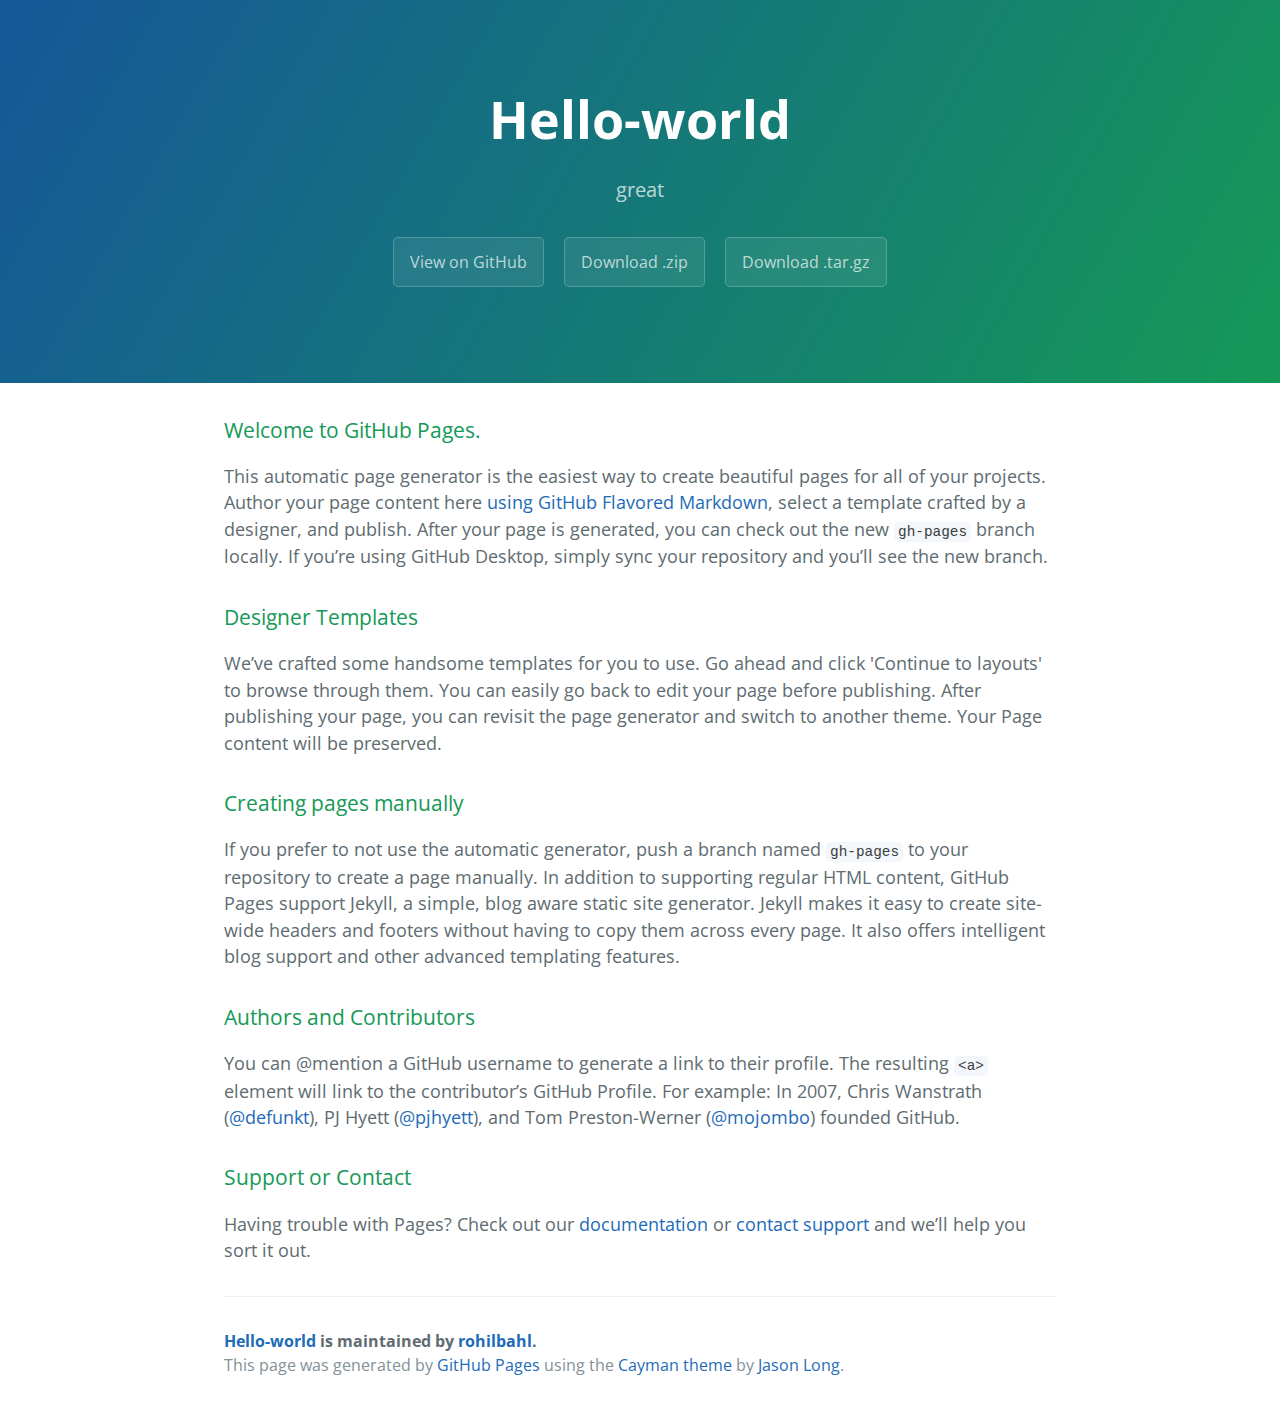
<file: index.html>
<!DOCTYPE html>
<html lang="en-us">
  <head>
    <meta charset="UTF-8">
    <title>Hello-world by rohilbahl</title>
    <meta name="viewport" content="width=device-width, initial-scale=1">
    <link rel="stylesheet" type="text/css" href="stylesheets/normalize.css" media="screen">
    <link href='https://fonts.googleapis.com/css?family=Open+Sans:400,700' rel='stylesheet' type='text/css'>
    <link rel="stylesheet" type="text/css" href="stylesheets/stylesheet.css" media="screen">
    <link rel="stylesheet" type="text/css" href="stylesheets/github-light.css" media="screen">
  </head>
  <body>
    <section class="page-header">
      <h1 class="project-name">Hello-world</h1>
      <h2 class="project-tagline">great</h2>
      <a href="https://github.com/rohilbahl/Hello-World" class="btn">View on GitHub</a>
      <a href="https://github.com/rohilbahl/Hello-World/zipball/master" class="btn">Download .zip</a>
      <a href="https://github.com/rohilbahl/Hello-World/tarball/master" class="btn">Download .tar.gz</a>
    </section>

    <section class="main-content">
      <h3>
<a id="welcome-to-github-pages" class="anchor" href="#welcome-to-github-pages" aria-hidden="true"><span aria-hidden="true" class="octicon octicon-link"></span></a>Welcome to GitHub Pages.</h3>

<p>This automatic page generator is the easiest way to create beautiful pages for all of your projects. Author your page content here <a href="https://guides.github.com/features/mastering-markdown/">using GitHub Flavored Markdown</a>, select a template crafted by a designer, and publish. After your page is generated, you can check out the new <code>gh-pages</code> branch locally. If you’re using GitHub Desktop, simply sync your repository and you’ll see the new branch.</p>

<h3>
<a id="designer-templates" class="anchor" href="#designer-templates" aria-hidden="true"><span aria-hidden="true" class="octicon octicon-link"></span></a>Designer Templates</h3>

<p>We’ve crafted some handsome templates for you to use. Go ahead and click 'Continue to layouts' to browse through them. You can easily go back to edit your page before publishing. After publishing your page, you can revisit the page generator and switch to another theme. Your Page content will be preserved.</p>

<h3>
<a id="creating-pages-manually" class="anchor" href="#creating-pages-manually" aria-hidden="true"><span aria-hidden="true" class="octicon octicon-link"></span></a>Creating pages manually</h3>

<p>If you prefer to not use the automatic generator, push a branch named <code>gh-pages</code> to your repository to create a page manually. In addition to supporting regular HTML content, GitHub Pages support Jekyll, a simple, blog aware static site generator. Jekyll makes it easy to create site-wide headers and footers without having to copy them across every page. It also offers intelligent blog support and other advanced templating features.</p>

<h3>
<a id="authors-and-contributors" class="anchor" href="#authors-and-contributors" aria-hidden="true"><span aria-hidden="true" class="octicon octicon-link"></span></a>Authors and Contributors</h3>

<p>You can @mention a GitHub username to generate a link to their profile. The resulting <code>&lt;a&gt;</code> element will link to the contributor’s GitHub Profile. For example: In 2007, Chris Wanstrath (<a href="https://github.com/defunkt" class="user-mention">@defunkt</a>), PJ Hyett (<a href="https://github.com/pjhyett" class="user-mention">@pjhyett</a>), and Tom Preston-Werner (<a href="https://github.com/mojombo" class="user-mention">@mojombo</a>) founded GitHub.</p>

<h3>
<a id="support-or-contact" class="anchor" href="#support-or-contact" aria-hidden="true"><span aria-hidden="true" class="octicon octicon-link"></span></a>Support or Contact</h3>

<p>Having trouble with Pages? Check out our <a href="https://help.github.com/pages">documentation</a> or <a href="https://github.com/contact">contact support</a> and we’ll help you sort it out.</p>

      <footer class="site-footer">
        <span class="site-footer-owner"><a href="https://github.com/rohilbahl/Hello-World">Hello-world</a> is maintained by <a href="https://github.com/rohilbahl">rohilbahl</a>.</span>

        <span class="site-footer-credits">This page was generated by <a href="https://pages.github.com">GitHub Pages</a> using the <a href="https://github.com/jasonlong/cayman-theme">Cayman theme</a> by <a href="https://twitter.com/jasonlong">Jason Long</a>.</span>
      </footer>

    </section>

  
  </body>
</html>
</file>
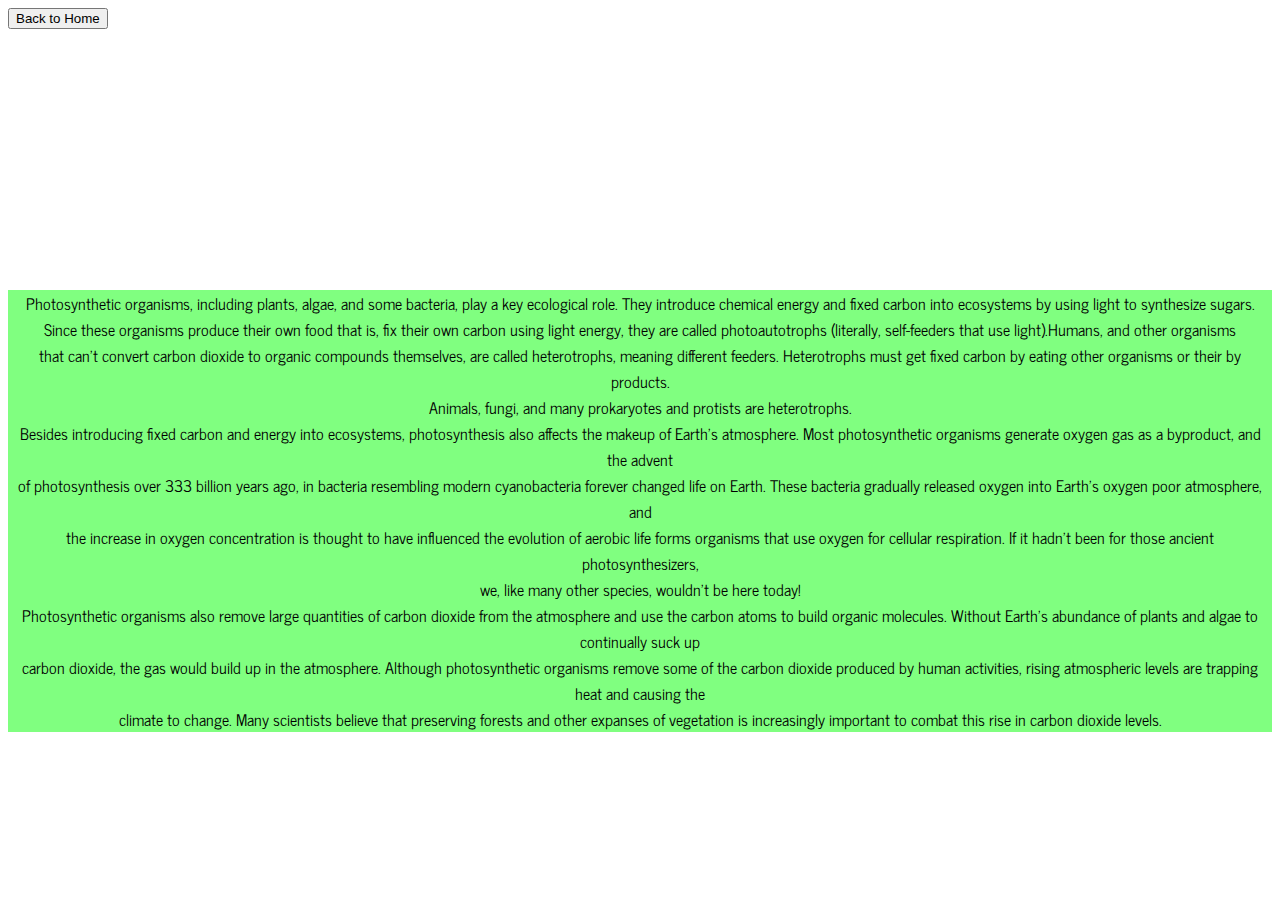
<file: dark.html>
<DOCTYPE! html>
    <head>
         <title>Dark Reaction</title>
         <link rel="stylesheet" href="css/importance.css" />
</head>
<body>
    <form method="get" action="file:///C:/Users/home%20laptop/Desktop/HtmlCss/bio.html">
        <button type="submit" class="b1" >Back to Home</button>
</form>
    <header>
        <h1>THE IMPORTANCE OF PHOTOSYNTHESIS</h1>
    </header>
    <article>
        

<p>Photosynthetic organisms, including plants, algae, and some bacteria, play a key ecological role. They introduce chemical energy and fixed carbon into ecosystems by using light to synthesize sugars.<br/>
    Since these organisms produce their own food that is, fix their own carbon using light energy, they are called photoautotrophs (literally, self-feeders that use light).Humans, and other organisms <br/>
    that can&#8217t convert carbon dioxide to organic compounds themselves, are called heterotrophs, meaning different feeders. Heterotrophs must get fixed carbon by eating other organisms or their by products. <br/>
    Animals, fungi, and many prokaryotes and protists are heterotrophs.<br/>
    Besides introducing fixed carbon and energy into ecosystems, photosynthesis also affects the makeup of Earth&#8217s atmosphere. Most photosynthetic organisms generate oxygen gas as a byproduct, and the advent<br/>
     of photosynthesis over 333 billion years ago, in bacteria resembling modern cyanobacteria forever changed life on Earth. These bacteria gradually released oxygen into Earth&#8217s oxygen poor atmosphere, and <br/>
     the increase in oxygen concentration is thought to have influenced the evolution of aerobic life forms organisms that use oxygen for cellular respiration. If it hadn&#8217t been for those ancient photosynthesizers,<br/>
      we, like many other species, wouldn&#8217t be here today!<br/>
Photosynthetic organisms also remove large quantities of carbon dioxide from the atmosphere and use the carbon atoms to build organic molecules. Without Earth&#8217s abundance of plants and algae to continually suck up <br/>
carbon dioxide, the gas would build up in the atmosphere. Although photosynthetic organisms remove some of the carbon dioxide produced by human activities, rising atmospheric levels are trapping heat and causing the<br/>
 climate to change. Many scientists believe that preserving forests and other expanses of vegetation is increasingly important to combat this rise in carbon dioxide levels.</p>


</body>
</html>
</file>
<file: stylesheets/stylesheet.css>
* {
  box-sizing: border-box; }

body {
  padding: 0;
  margin: 0;
  font-family: "Open Sans", "Helvetica Neue", Helvetica, Arial, sans-serif;
  font-size: 16px;
  line-height: 1.5;
  color: #606c71; }

a {
  color: #1e6bb8;
  text-decoration: none; }
  a:hover {
    text-decoration: underline; }

.btn {
  display: inline-block;
  margin-bottom: 1rem;
  color: rgba(255, 255, 255, 0.7);
  background-color: rgba(255, 255, 255, 0.08);
  border-color: rgba(255, 255, 255, 0.2);
  border-style: solid;
  border-width: 1px;
  border-radius: 0.3rem;
  transition: color 0.2s, background-color 0.2s, border-color 0.2s; }
  .btn + .btn {
    margin-left: 1rem; }

.btn:hover {
  color: rgba(255, 255, 255, 0.8);
  text-decoration: none;
  background-color: rgba(255, 255, 255, 0.2);
  border-color: rgba(255, 255, 255, 0.3); }

@media screen and (min-width: 64em) {
  .btn {
    padding: 0.75rem 1rem; } }

@media screen and (min-width: 42em) and (max-width: 64em) {
  .btn {
    padding: 0.6rem 0.9rem;
    font-size: 0.9rem; } }

@media screen and (max-width: 42em) {
  .btn {
    display: block;
    width: 100%;
    padding: 0.75rem;
    font-size: 0.9rem; }
    .btn + .btn {
      margin-top: 1rem;
      margin-left: 0; } }

.page-header {
  color: #fff;
  text-align: center;
  background-color: #159957;
  background-image: linear-gradient(120deg, #155799, #159957); }

@media screen and (min-width: 64em) {
  .page-header {
    padding: 5rem 6rem; } }

@media screen and (min-width: 42em) and (max-width: 64em) {
  .page-header {
    padding: 3rem 4rem; } }

@media screen and (max-width: 42em) {
  .page-header {
    padding: 2rem 1rem; } }

.project-name {
  margin-top: 0;
  margin-bottom: 0.1rem; }

@media screen and (min-width: 64em) {
  .project-name {
    font-size: 3.25rem; } }

@media screen and (min-width: 42em) and (max-width: 64em) {
  .project-name {
    font-size: 2.25rem; } }

@media screen and (max-width: 42em) {
  .project-name {
    font-size: 1.75rem; } }

.project-tagline {
  margin-bottom: 2rem;
  font-weight: normal;
  opacity: 0.7; }

@media screen and (min-width: 64em) {
  .project-tagline {
    font-size: 1.25rem; } }

@media screen and (min-width: 42em) and (max-width: 64em) {
  .project-tagline {
    font-size: 1.15rem; } }

@media screen and (max-width: 42em) {
  .project-tagline {
    font-size: 1rem; } }

.main-content :first-child {
  margin-top: 0; }
.main-content img {
  max-width: 100%; }
.main-content h1, .main-content h2, .main-content h3, .main-content h4, .main-content h5, .main-content h6 {
  margin-top: 2rem;
  margin-bottom: 1rem;
  font-weight: normal;
  color: #159957; }
.main-content p {
  margin-bottom: 1em; }
.main-content code {
  padding: 2px 4px;
  font-family: Consolas, "Liberation Mono", Menlo, Courier, monospace;
  font-size: 0.9rem;
  color: #383e41;
  background-color: #f3f6fa;
  border-radius: 0.3rem; }
.main-content pre {
  padding: 0.8rem;
  margin-top: 0;
  margin-bottom: 1rem;
  font: 1rem Consolas, "Liberation Mono", Menlo, Courier, monospace;
  color: #567482;
  word-wrap: normal;
  background-color: #f3f6fa;
  border: solid 1px #dce6f0;
  border-radius: 0.3rem; }
  .main-content pre > code {
    padding: 0;
    margin: 0;
    font-size: 0.9rem;
    color: #567482;
    word-break: normal;
    white-space: pre;
    background: transparent;
    border: 0; }
.main-content .highlight {
  margin-bottom: 1rem; }
  .main-content .highlight pre {
    margin-bottom: 0;
    word-break: normal; }
.main-content .highlight pre, .main-content pre {
  padding: 0.8rem;
  overflow: auto;
  font-size: 0.9rem;
  line-height: 1.45;
  border-radius: 0.3rem; }
.main-content pre code, .main-content pre tt {
  display: inline;
  max-width: initial;
  padding: 0;
  margin: 0;
  overflow: initial;
  line-height: inherit;
  word-wrap: normal;
  background-color: transparent;
  border: 0; }
  .main-content pre code:before, .main-content pre code:after, .main-content pre tt:before, .main-content pre tt:after {
    content: normal; }
.main-content ul, .main-content ol {
  margin-top: 0; }
.main-content blockquote {
  padding: 0 1rem;
  margin-left: 0;
  color: #819198;
  border-left: 0.3rem solid #dce6f0; }
  .main-content blockquote > :first-child {
    margin-top: 0; }
  .main-content blockquote > :last-child {
    margin-bottom: 0; }
.main-content table {
  display: block;
  width: 100%;
  overflow: auto;
  word-break: normal;
  word-break: keep-all; }
  .main-content table th {
    font-weight: bold; }
  .main-content table th, .main-content table td {
    padding: 0.5rem 1rem;
    border: 1px solid #e9ebec; }
.main-content dl {
  padding: 0; }
  .main-content dl dt {
    padding: 0;
    margin-top: 1rem;
    font-size: 1rem;
    font-weight: bold; }
  .main-content dl dd {
    padding: 0;
    margin-bottom: 1rem; }
.main-content hr {
  height: 2px;
  padding: 0;
  margin: 1rem 0;
  background-color: #eff0f1;
  border: 0; }

@media screen and (min-width: 64em) {
  .main-content {
    max-width: 64rem;
    padding: 2rem 6rem;
    margin: 0 auto;
    font-size: 1.1rem; } }

@media screen and (min-width: 42em) and (max-width: 64em) {
  .main-content {
    padding: 2rem 4rem;
    font-size: 1.1rem; } }

@media screen and (max-width: 42em) {
  .main-content {
    padding: 2rem 1rem;
    font-size: 1rem; } }

.site-footer {
  padding-top: 2rem;
  margin-top: 2rem;
  border-top: solid 1px #eff0f1; }

.site-footer-owner {
  display: block;
  font-weight: bold; }

.site-footer-credits {
  color: #819198; }

@media screen and (min-width: 64em) {
  .site-footer {
    font-size: 1rem; } }

@media screen and (min-width: 42em) and (max-width: 64em) {
  .site-footer {
    font-size: 1rem; } }

@media screen and (max-width: 42em) {
  .site-footer {
    font-size: 0.9rem; } }
</file>
<file: stylesheets/github-light.css>
/*
The MIT License (MIT)

Copyright (c) 2016 GitHub, Inc.

Permission is hereby granted, free of charge, to any person obtaining a copy
of this software and associated documentation files (the "Software"), to deal
in the Software without restriction, including without limitation the rights
to use, copy, modify, merge, publish, distribute, sublicense, and/or sell
copies of the Software, and to permit persons to whom the Software is
furnished to do so, subject to the following conditions:

The above copyright notice and this permission notice shall be included in all
copies or substantial portions of the Software.

THE SOFTWARE IS PROVIDED "AS IS", WITHOUT WARRANTY OF ANY KIND, EXPRESS OR
IMPLIED, INCLUDING BUT NOT LIMITED TO THE WARRANTIES OF MERCHANTABILITY,
FITNESS FOR A PARTICULAR PURPOSE AND NONINFRINGEMENT. IN NO EVENT SHALL THE
AUTHORS OR COPYRIGHT HOLDERS BE LIABLE FOR ANY CLAIM, DAMAGES OR OTHER
LIABILITY, WHETHER IN AN ACTION OF CONTRACT, TORT OR OTHERWISE, ARISING FROM,
OUT OF OR IN CONNECTION WITH THE SOFTWARE OR THE USE OR OTHER DEALINGS IN THE
SOFTWARE.

*/

.pl-c /* comment */ {
  color: #969896;
}

.pl-c1 /* constant, variable.other.constant, support, meta.property-name, support.constant, support.variable, meta.module-reference, markup.raw, meta.diff.header */,
.pl-s .pl-v /* string variable */ {
  color: #0086b3;
}

.pl-e /* entity */,
.pl-en /* entity.name */ {
  color: #795da3;
}

.pl-smi /* variable.parameter.function, storage.modifier.package, storage.modifier.import, storage.type.java, variable.other */,
.pl-s .pl-s1 /* string source */ {
  color: #333;
}

.pl-ent /* entity.name.tag */ {
  color: #63a35c;
}

.pl-k /* keyword, storage, storage.type */ {
  color: #a71d5d;
}

.pl-s /* string */,
.pl-pds /* punctuation.definition.string, string.regexp.character-class */,
.pl-s .pl-pse .pl-s1 /* string punctuation.section.embedded source */,
.pl-sr /* string.regexp */,
.pl-sr .pl-cce /* string.regexp constant.character.escape */,
.pl-sr .pl-sre /* string.regexp source.ruby.embedded */,
.pl-sr .pl-sra /* string.regexp string.regexp.arbitrary-repitition */ {
  color: #183691;
}

.pl-v /* variable */ {
  color: #ed6a43;
}

.pl-id /* invalid.deprecated */ {
  color: #b52a1d;
}

.pl-ii /* invalid.illegal */ {
  color: #f8f8f8;
  background-color: #b52a1d;
}

.pl-sr .pl-cce /* string.regexp constant.character.escape */ {
  font-weight: bold;
  color: #63a35c;
}

.pl-ml /* markup.list */ {
  color: #693a17;
}

.pl-mh /* markup.heading */,
.pl-mh .pl-en /* markup.heading entity.name */,
.pl-ms /* meta.separator */ {
  font-weight: bold;
  color: #1d3e81;
}

.pl-mq /* markup.quote */ {
  color: #008080;
}

.pl-mi /* markup.italic */ {
  font-style: italic;
  color: #333;
}

.pl-mb /* markup.bold */ {
  font-weight: bold;
  color: #333;
}

.pl-md /* markup.deleted, meta.diff.header.from-file */ {
  color: #bd2c00;
  background-color: #ffecec;
}

.pl-mi1 /* markup.inserted, meta.diff.header.to-file */ {
  color: #55a532;
  background-color: #eaffea;
}

.pl-mdr /* meta.diff.range */ {
  font-weight: bold;
  color: #795da3;
}

.pl-mo /* meta.output */ {
  color: #1d3e81;
}
</file>
<file: css/importance.css>
@font-face{
    font-family: 'Contrail One' ;
    src: url('../fonts/contrail_one.ttf') format('truetype');
}


header{
    font-family: 'Contrail One';
    text-align: center;
    color: white;
}
@font-face{
    font-family: 'News Cycle';
    src: url('../fonts/news_cycle.ttf') format('truetype');
}
article{
    font-family: 'News Cycle';
    text-align: center;
    margin-top: 200px;
    background-color: #80ff80;
}
body{
    background-image: url("http://www.plant-world-seeds.com/images/seed_images/CORIANDER/size3_500x500/CORIANDER.JPG");
}
</file>
